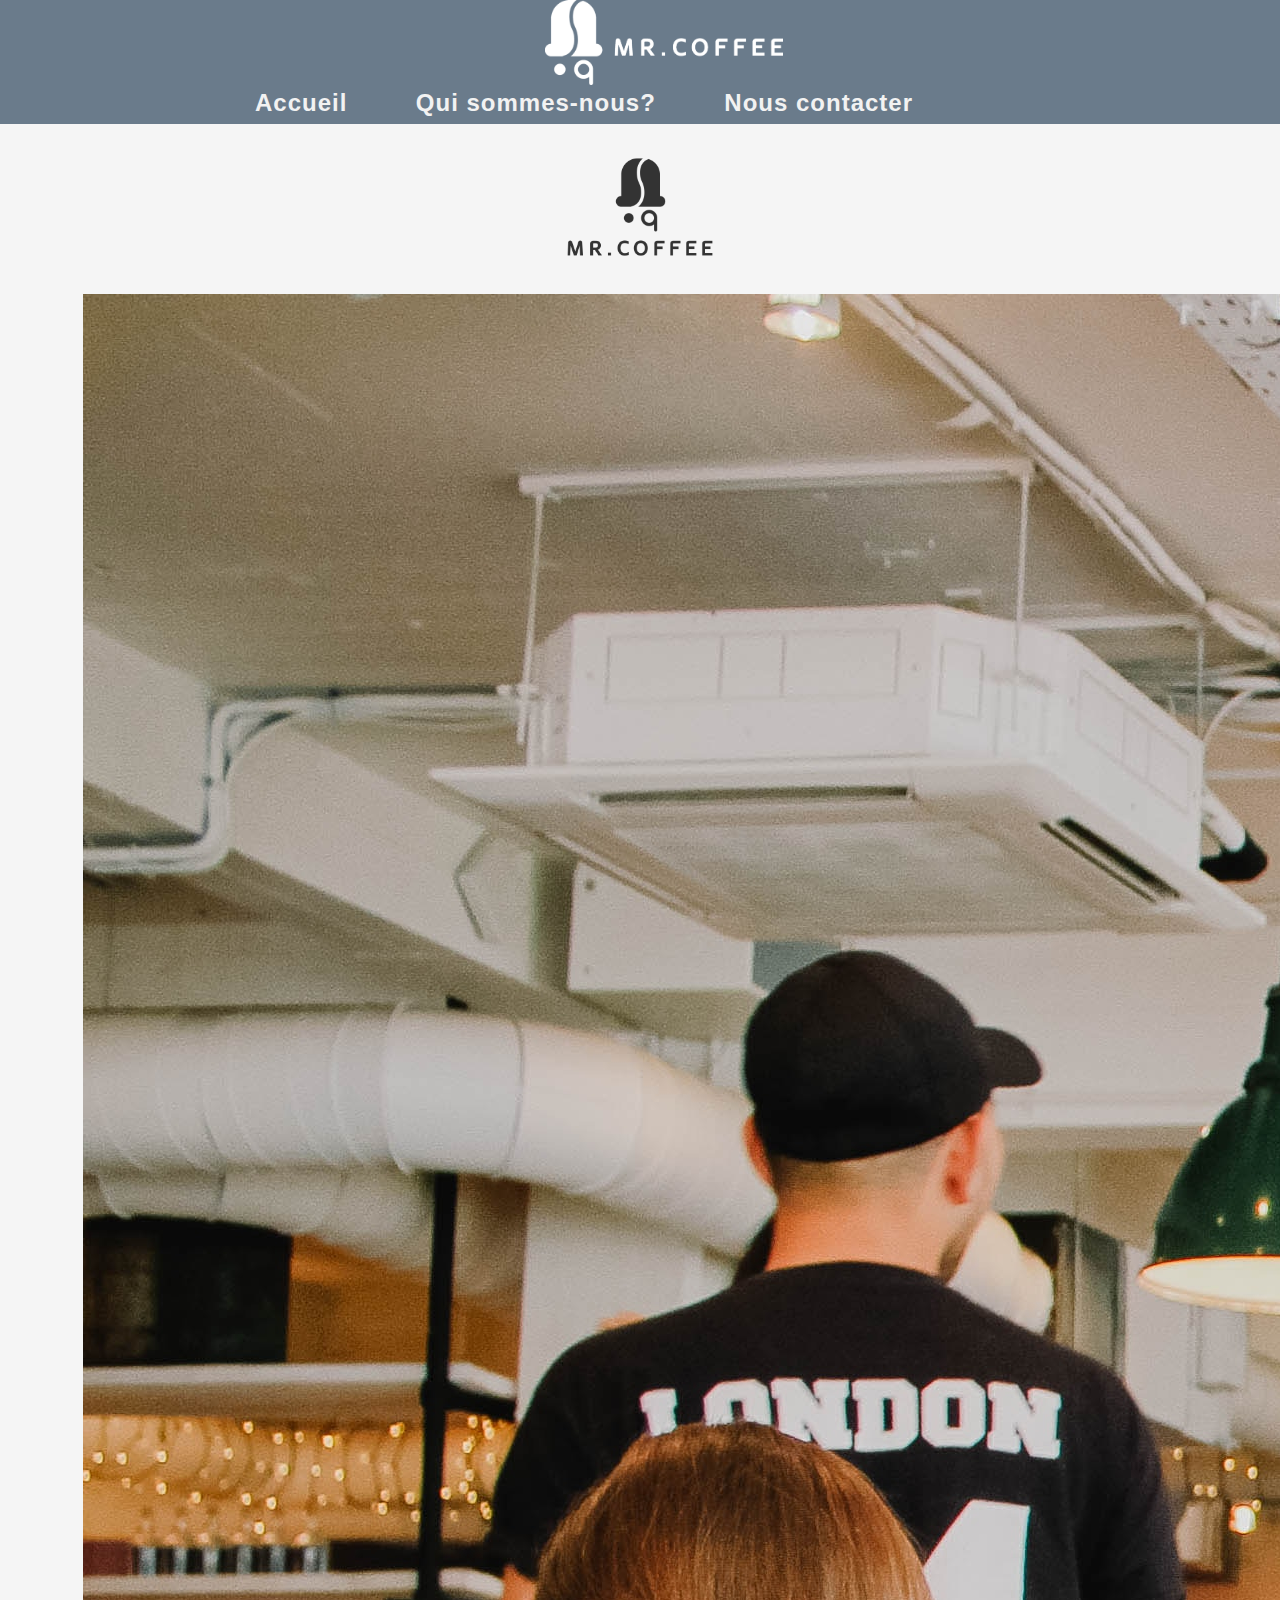
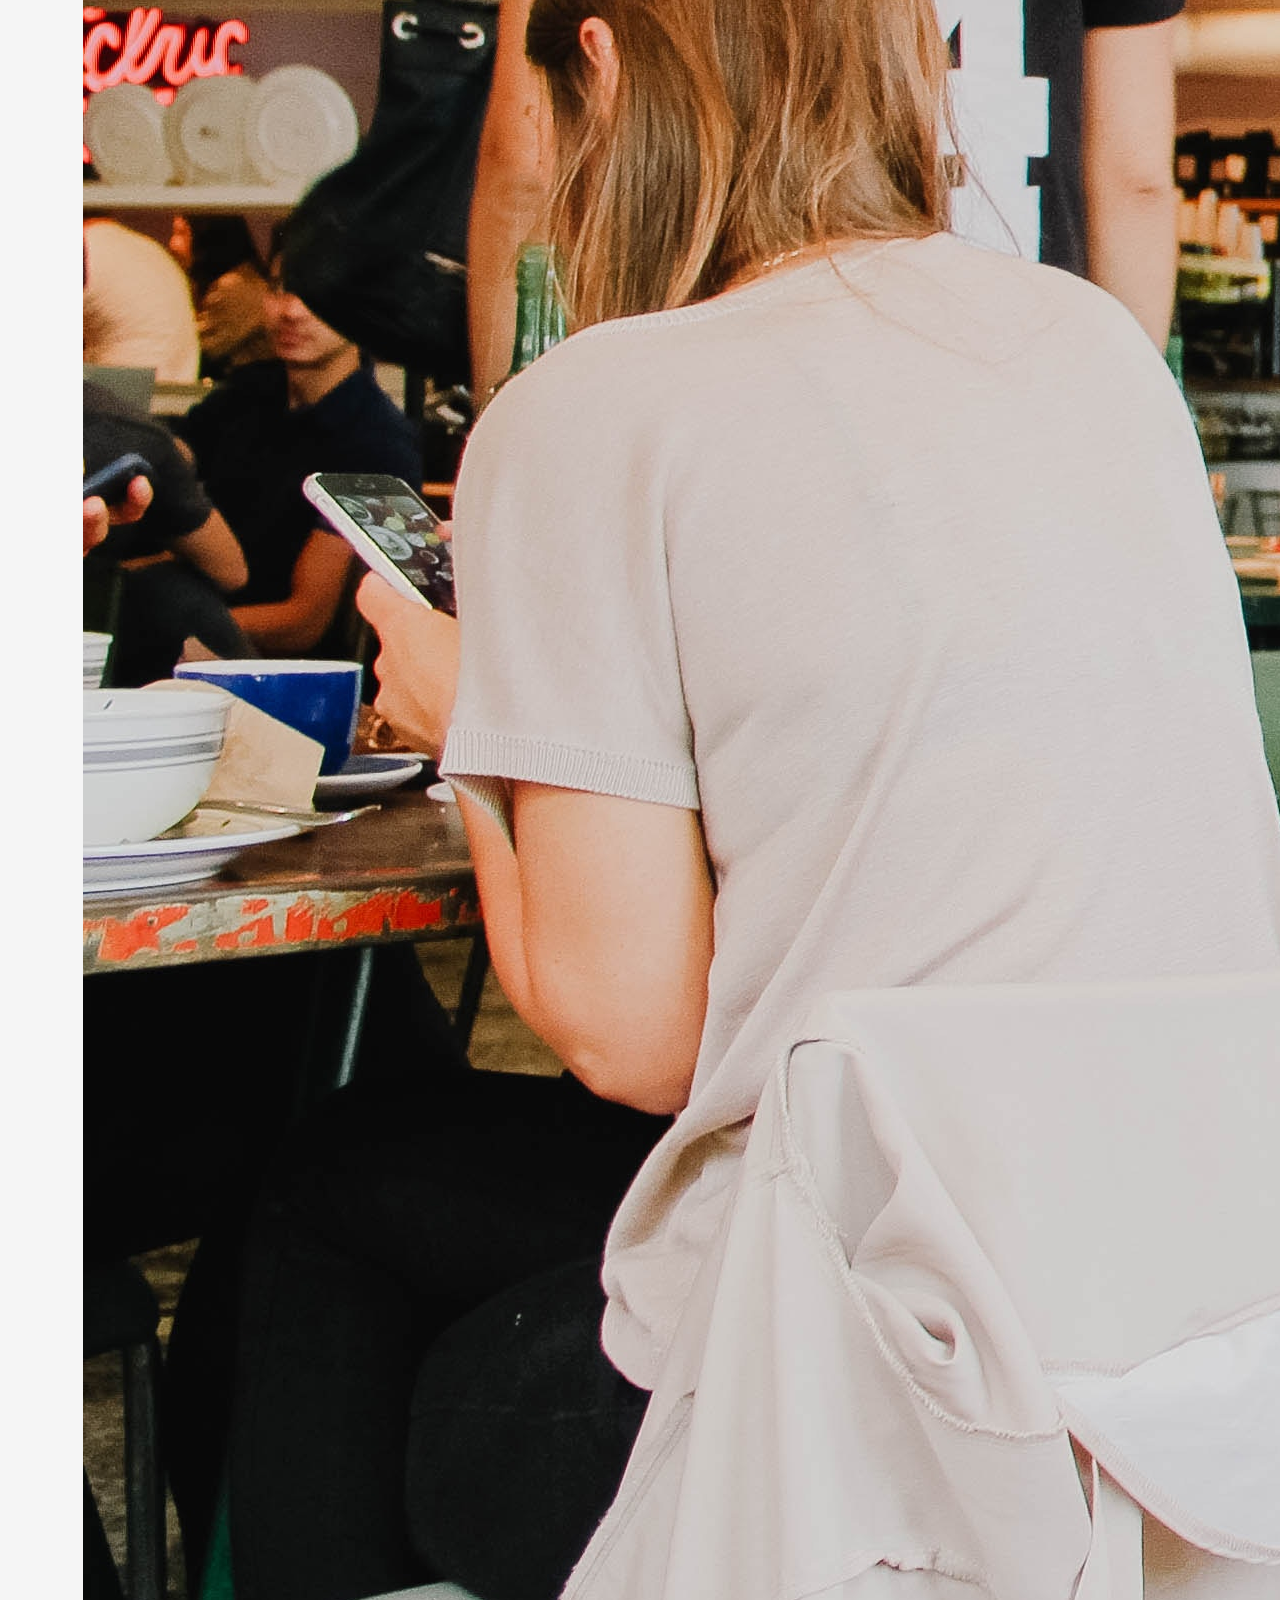
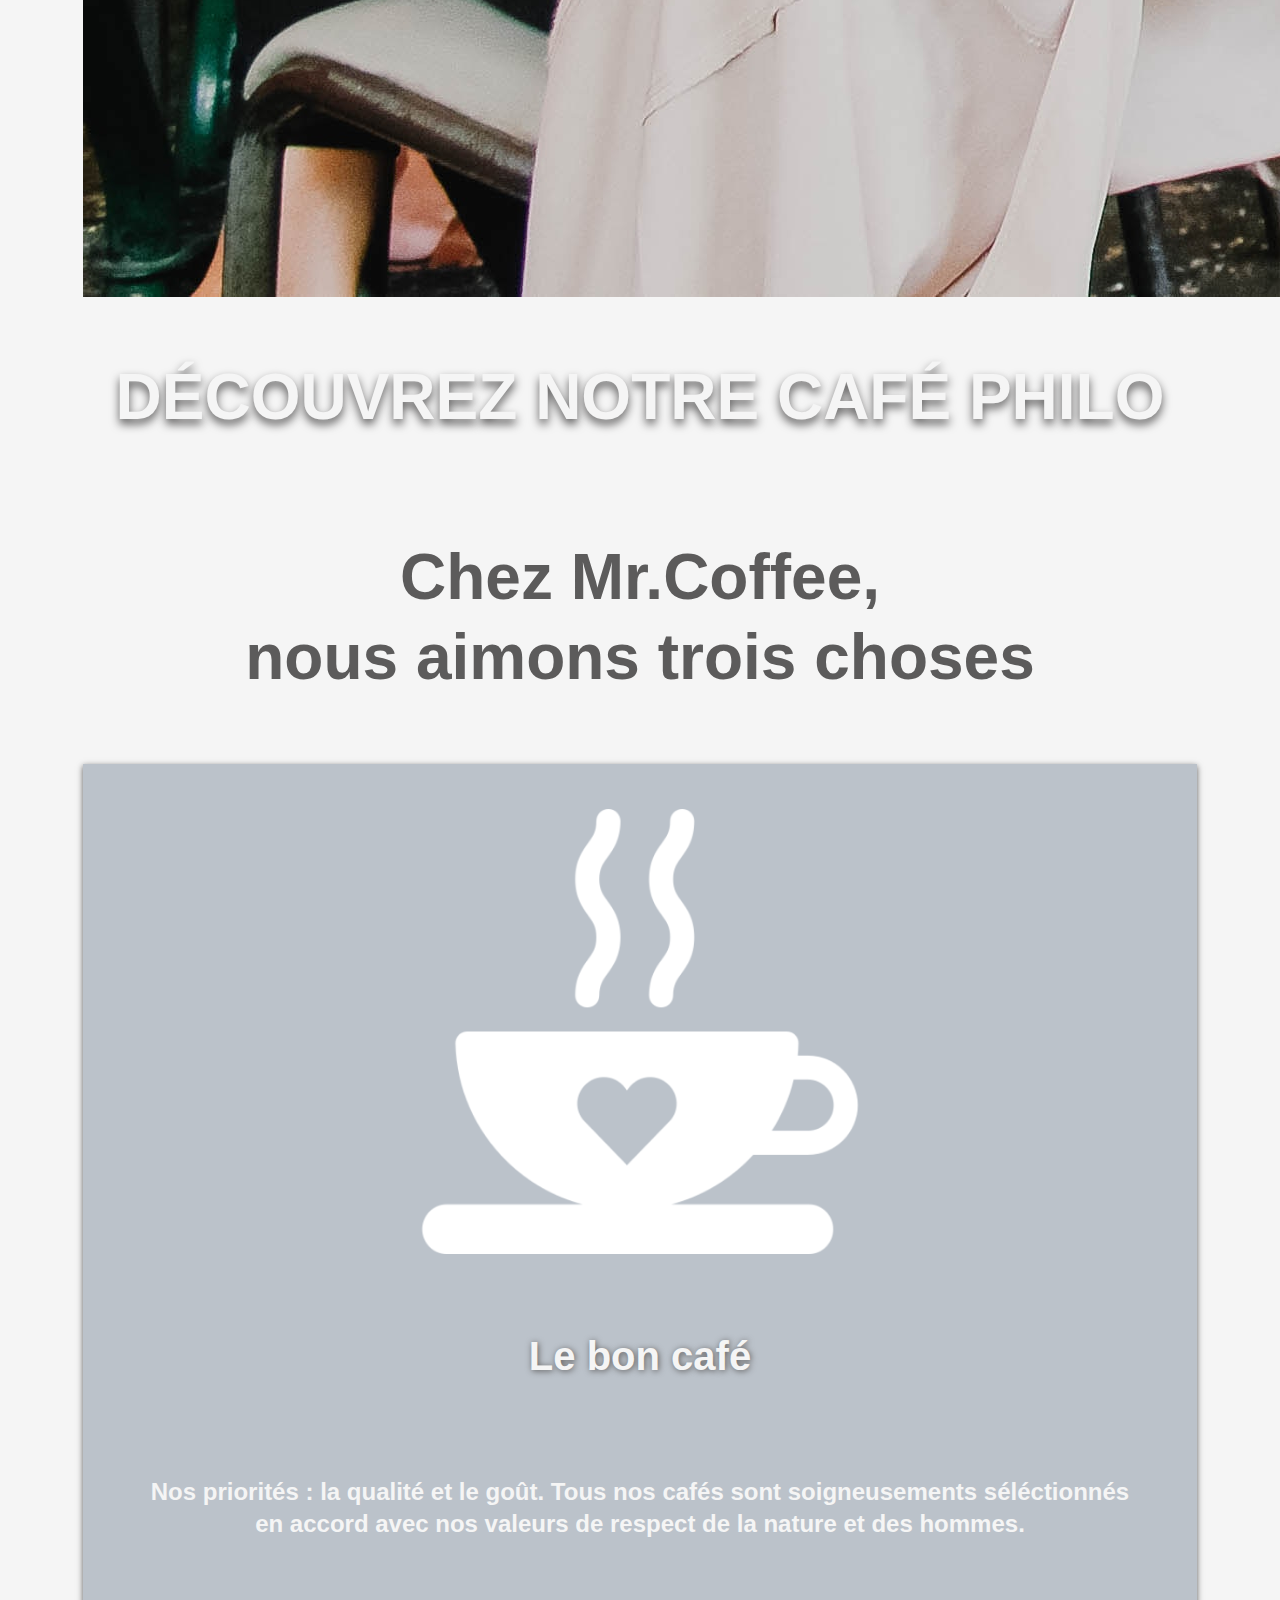
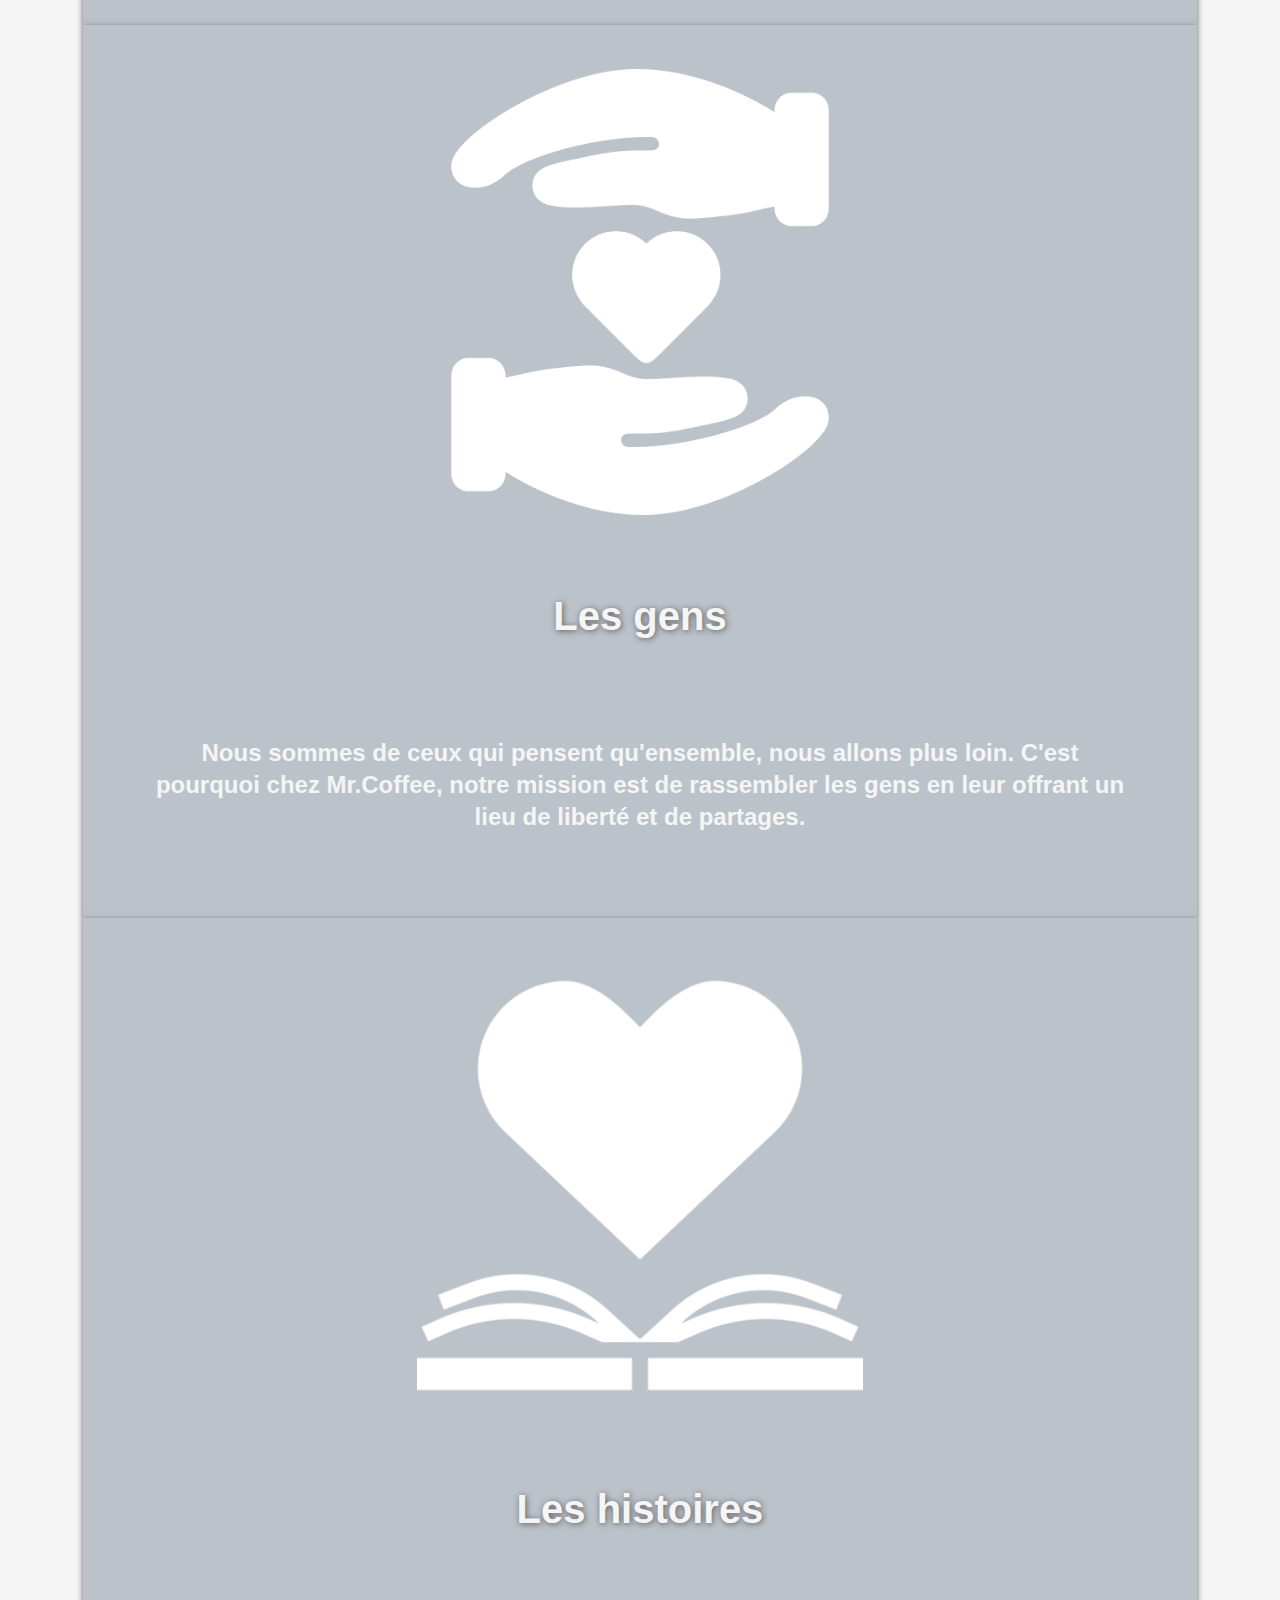
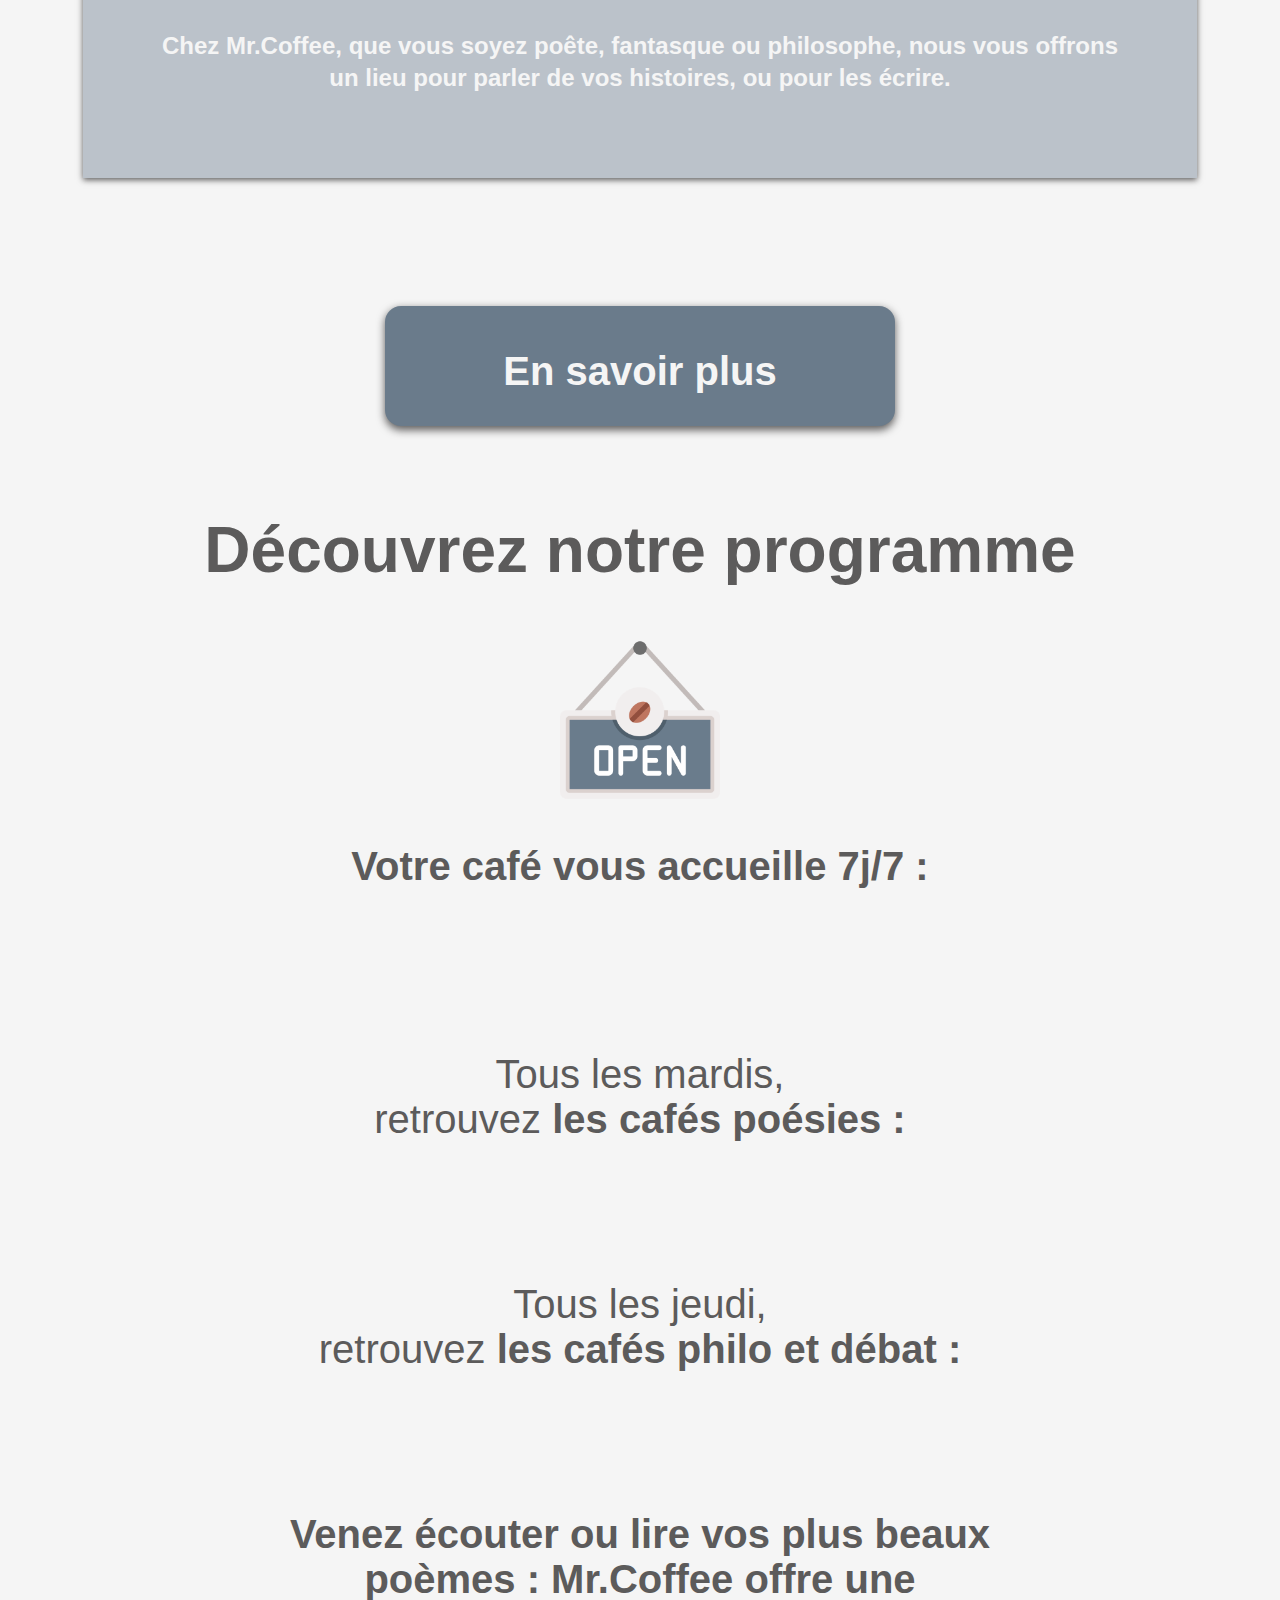
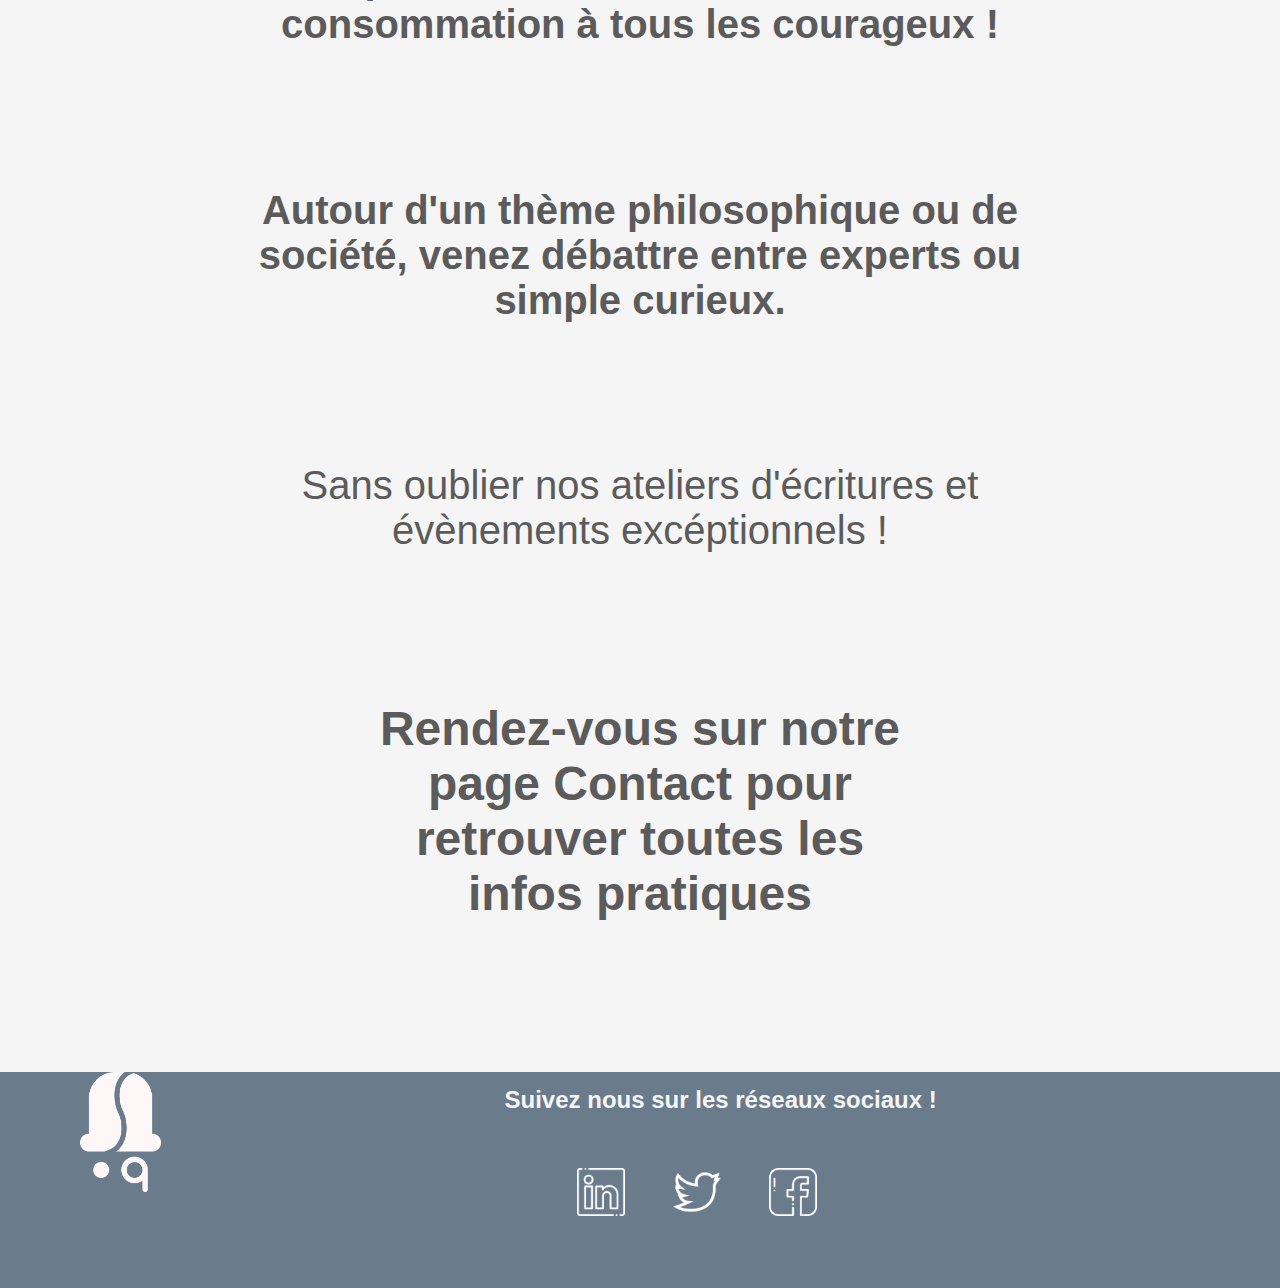
<file: index.html>
<!DOCTYPE html>
<html lang="fr">

<!-- HEAD -->
<head>
  <meta charset="UTF-8" />
  <title>Mr Coffee - Accueil</title>
  <meta name="viewport" content="width=device-width,initial-scale=1" />
  <meta name="description" content="Bienvenue chez Mr.Coffee - Une cafétéria à Paris où vous pourrez vous détendre en lisant un livre tout en buvant un café ou profiter d'un moment avec des lectures de poésie !" />
  <meta name="keywords" content="mrcoffee, mr coffee, café, cafeteria, caffeé, coffee, kaffe, poèmes, poems, poésie, poetry, books, livres, bibliothèque, bibliothek, library, paris"/>
  <link rel="stylesheet" href="application.css"/>
  <link rel="stylesheet" href="https://cdn.jsdelivr.net/npm/bootstrap@5.3.0-alpha1/dist/css/bootstrap.min.css" integrity="sha384-GLhlTQ8iRABdZLl6O3oVMWSktQOp6b7In1Zl3/Jr59b6EGGoI1aFkw7cmDA6j6gD" crossorigin="anonymous">
  <link rel="icon" href="./assets/favicon.png" />
</head>

<!-- BODY -->
<body>

    <!-- NAVBAR -->
    <nav class="navbar bg-gray-blue navbar-expand-lg">
        <div class="container-fluid">
            <a href="index.html" target ="_self"><img class="navbar-icon" src="./assets/full_logo_white.png" alt="Mr Coffee Logo" /></a>
        </div>
        <div class="navbar-links navbar-collapse text-nowrap">
            <a class="navbar-links active" href="index.html">Accueil</a>
            <a class="navbar-links" href="about.html">Qui sommes-nous?</a>
            <a class="navbar-links" href="contact.html">Nous contacter</a>
        </div>
    </nav>

    <!-- HEADER -->
    <div class="header container-fluid">
        <img class="mrcoffee-logo" src="./assets/logo_mrcoffee.png" alt="Mr Coffee Logo Dark">
    </div>

    <!-- MAIN BODY SECTION -->
    <section class="main-body-section">

        <!-- Cafeteria Photo -->
        <div class="card">
            <img src="./assets/mr_coffee_salle.jpg" class="cafe-photo" alt="Mr Coffee Café">
            <h1 class="card-heading card-img-overlay bold">DÉCOUVREZ NOTRE CAFÉ PHILO</h1>
        </div>

        <!-- 3 Modules Section -->
        <div class="container-fluid">

            <div class="row extra-margin-top extra-margin-bottom">
                <h2 class="bold">Chez Mr.Coffee,<br> nous aimons trois choses</h2>
            </div>

            <div class="row d-flex justify-content-between">
              <div class="col-3 three-thingies">
                <img class="three-thingies-icons" src="./assets/icon_cafe.png" alt="Icon: Café">
                <h4 class="bold three-thingies-padding">Le bon café</h4>
                <h5 class="bold three-thingies-padding">Nos priorités : la qualité et le goût. Tous nos cafés sont soigneusements séléctionnés en accord avec nos valeurs de respect de la nature et des hommes.</h5>
              </div>
              <div class="col-3 three-thingies">
                <img class="three-thingies-icons" src="./assets/icon_gens.png" alt="Icon: Gens">
                <h4 class="bold three-thingies-padding">Les gens</h4>
                <h5 class="bold three-thingies-padding">Nous sommes de ceux qui pensent qu'ensemble, nous allons plus loin. C'est pourquoi chez Mr.Coffee, notre mission est de rassembler les gens en leur offrant un lieu de liberté et de partages.</h5>
              </div> 
              <div class="col-3 three-thingies">
                <img class="three-thingies-icons" src="./assets/icon_histoires.png" alt="Icon: Histoires">
                <h4 class="bold three-thingies-padding">Les histoires</h4>
                <h5 class="bold three-thingies-padding">Chez Mr.Coffee, que vous soyez poête, fantasque ou philosophe, nous vous offrons un lieu pour parler de vos histoires, ou pour les écrire.</h5>
              </div>
            </div>

        </div>

        <!-- Button -->
        <div class="container align-items-center">
            <button type="button" class="button bg-gray-blue">
                <h2 class="bold">En savoir plus</h2>
            </button>
        </div>

        <!-- Cafeteria Offer -->
        <div class="container-fluid extra-padding">

            <div class="row">
                <h2 class="bold">Découvrez notre programme</h2>
            </div>

            <div class="row extra-padding align-items-end">
                <div class="col-2">
                    <img class="opening-hours-icon" src="./assets/icon_open.png" alt="Opening Hours Icon" />
                </div>
                <div class="col-2 text-nowrap">
                    <p class="opening-hours-label bold">Votre café vous accueille 7j/7 :</p> 
                </div>
                <div class="col-6"></div>
                <div class="col-6"></div>
            </div>

            <div class="row">
                <div class="col extra-padding extra-margin-h">
                    <p>Tous les mardis,<br>retrouvez <span class="bold">les cafés poésies :</span></p>
                </div>
                <div class="col extra-padding extra-margin-h">
                    <p>Tous les jeudi,<br>retrouvez <span class="bold">les cafés philo et débat :</span></p>
                </div>
            </div>

            <div class="row">
                <div class="col extra-padding extra-margin-h">
                    <p class="bold">Venez écouter ou lire vos plus beaux poèmes : Mr.Coffee offre une consommation à tous les courageux !</p>
                </div>
                <div class="col extra-padding extra-margin-h">
                    <p class="bold">Autour d'un thème philosophique ou de société, venez débattre entre experts ou simple curieux.</p>
                </div>
            </div>

            <div class="row extra-padding">
                <p>Sans oublier nos ateliers d'écritures et évènements excéptionnels !</p>
            </div>

            <div class="row extra-padding">
                <div class="col extra-margin-h extra-margin-h-more">
                    <h3>Rendez-vous sur notre page Contact pour retrouver toutes les infos pratiques</h3>  
                </div>
            </div>

        </div>

    </section>

    <!-- FOOTER -->
    <footer class="container-fluid">
        <div class="row footer bg-gray-blue align-items-center">
            <div class="col-2">
              <a href="index.html"><img class="footer-icon" src="./assets/logo_blanc.png" alt="Mr Coffee Logo White"></a>
            </div> 
            <div class="col-8">
              <div class="row text-center">
                <h5>Suivez nous sur les réseaux sociaux !</h5>
                <div class="container footer-links">
                    <a href="https://www.linkedin.com" target="_blank"><img src="./assets/logo_linkedin.png" alt="LinkedIn Logo" /></a>
                    <a href="https://twitter.com" target="_blank"><img src="./assets/logo_twitter.png" alt="Twitter Logo" /></a>
                    <a href="https://www.facebook.com" target="_blank"><img src="./assets/logo_facebook.png" alt="Facebook Logo" /></a>
                </div>
              </div>
            </div>
        </div>
    </footer>

</body>

</html>
</file>
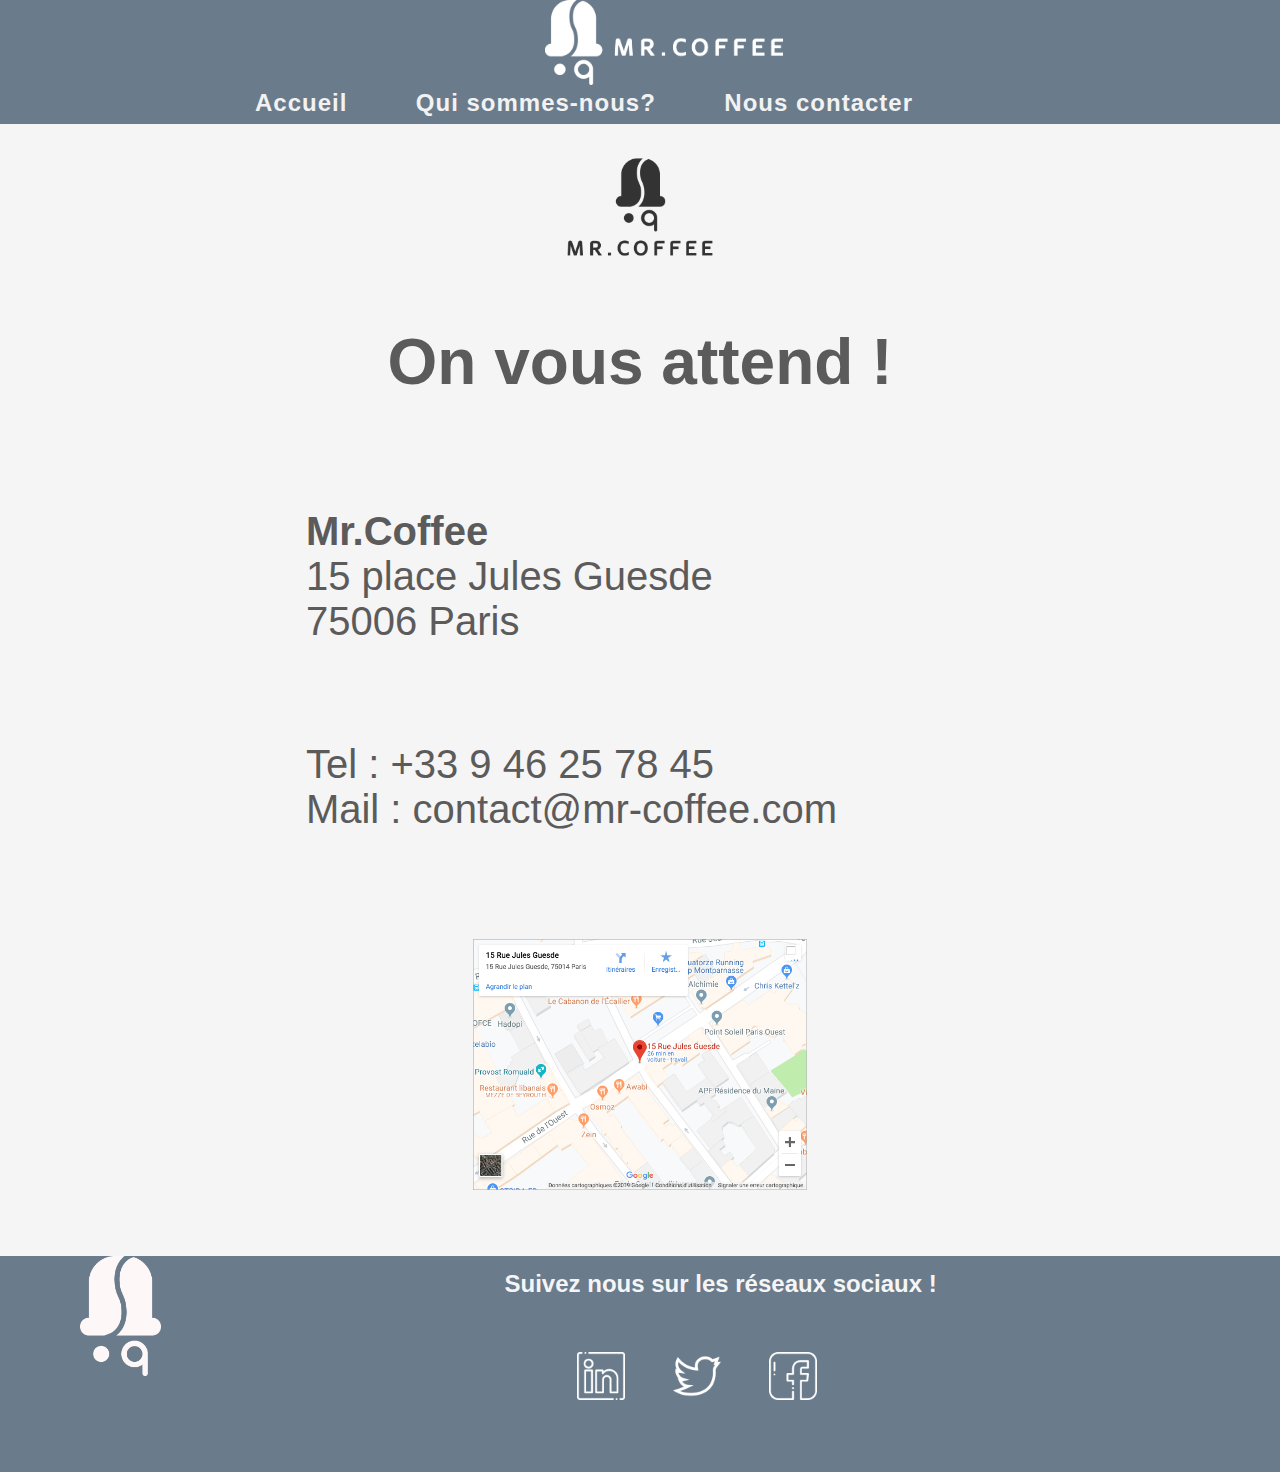
<file: contact.html>
<!DOCTYPE html>
<html lang="fr">

<!-- HEAD -->
<head>
  <meta charset="UTF-8" />
  <title>Mr Coffee - Nous contacter</title>
  <meta name="viewport" content="width=device-width,initial-scale=1" />
  <meta name="description" content="Bienvenue chez Mr.Coffee - Une cafétéria à Paris où vous pourrez vous détendre en lisant un livre tout en buvant un café ou profiter d'un moment avec des lectures de poésie !" />
  <meta name="keywords" content="mrcoffee, mr coffee, café, cafeteria, caffeé, coffee, kaffe, poèmes, poems, poésie, poetry, books, livres, bibliothèque, bibliothek, library, paris"/>
  <link rel="stylesheet" href="application.css"/>
  <link rel="stylesheet" href="https://cdn.jsdelivr.net/npm/bootstrap@5.3.0-alpha1/dist/css/bootstrap.min.css" integrity="sha384-GLhlTQ8iRABdZLl6O3oVMWSktQOp6b7In1Zl3/Jr59b6EGGoI1aFkw7cmDA6j6gD" crossorigin="anonymous">
  <link rel="icon" href="./assets/favicon.png" />
</head>

<!-- BODY -->
<body>

    <!-- NAVBAR -->
    <nav class="navbar bg-gray-blue navbar-expand-lg">
        <div class="container-fluid">
            <a href="index.html" target ="_self"><img class="navbar-icon" src="./assets/full_logo_white.png" alt="Mr Coffee Logo" /></a>
        </div>
        <div class="navbar-links navbar-collapse text-nowrap">
            <a class="navbar-links active" href="index.html">Accueil</a>
            <a class="navbar-links" href="about.html">Qui sommes-nous?</a>
            <a class="navbar-links" href="contact.html">Nous contacter</a>
        </div>
    </nav>

    <!-- HEADER -->
    <div class="header container-fluid">
        <img class="mrcoffee-logo" src="./assets/logo_mrcoffee.png" alt="Mr Coffee Logo Dark">
    </div>

    <!-- MAIN BODY SECTION -->
    <section class="main-body-section">

        <!-- CONTACT US -->
        <div class="container-fluid negative-top-margin">

          <div class="row extra-margin-bottom-2">
            <h2>On vous attend !</h2>
          </div>

          <div class="row contact-padding left">
            <div class="col-12">
              <p><span class="bold">Mr.Coffee</span><br>15 place Jules Guesde<br>75006 Paris</p><br>
              <p>Tel : +33 9 46 25 78 45 <br> Mail : contact@mr-coffee.com</p>
            </div>
          </div>

          <div class="row contact-padding extra-margin-bottom-2">
              <img class="map-snapshot" src="./assets/carte_contact.png" alt="Carte Map - Cafe Location">
          </div>

        </div>

    </section>

    <!-- FOOTER -->
    <footer class="container-fluid">
        <div class="row footer bg-gray-blue align-items-center">
            <div class="col-2">
              <a href="index.html"><img class="footer-icon" src="./assets/logo_blanc.png" alt="Mr Coffee Logo White"></a>
            </div> 
            <div class="col-8">
              <div class="row text-center">
                <h5>Suivez nous sur les réseaux sociaux !</h5>
                <div class="container footer-links">
                    <a href="https://www.linkedin.com" target="_blank"><img src="./assets/logo_linkedin.png" alt="LinkedIn Logo" /></a>
                    <a href="https://twitter.com" target="_blank"><img src="./assets/logo_twitter.png" alt="Twitter Logo" /></a>
                    <a href="https://www.facebook.com" target="_blank"><img src="./assets/logo_facebook.png" alt="Facebook Logo" /></a>
                </div>
              </div>
            </div>
        </div>
    </footer>

</body>

</html>
</file>
<file: application.css>
/* GLOBAL */

html, body {
    height: 100;
    margin: 0;
    padding: 0;
    font-size: 1rem;
    color: #5c5b5b;
    font-family: 'Avenir', sans-serif;
    background-color: #f5f5f5;
    justify-content: center;
    text-align: center;
}

.bold {
    font-weight: bold;
}

.bg-gray-blue {
    background-color: #6a7b8b;
}



/* NAVIGATION BAR */

.navbar{
    height: 7.75rem;
    color: #f5f5f5;
    padding: 0;
}

.navbar-icon {
    height: 5.3rem;
    padding-left: 3rem;
}

.navbar-links {
    margin-right: 3rem;
}

.navbar-links a {
    font-size: 1.5rem;
    font-weight: 600;
    color: #f2f2f2;
    letter-spacing: 1px;
    padding-right: 1rem;
    text-decoration: none;
}

.navbar-links a:hover {
    color: #5c5b5b;
}

.navbar-links a:active {
    color: #5c5b5b;
}



/* HEADER - MR COFFEE LOGO */

.header {
    margin-top: 0%;
    margin-bottom: 0%;
}

.mrcoffee-logo {
    width: 13%;
}



/* MAIN BODY SECTION */

.main-body-section {
    margin-right: 6.5%;
    margin-left: 6.5%;
}

.extra-padding {
    padding-top: 3%;
    padding-bottom: 3%;
    padding-left: 5%;
    padding-right: 5%;
}

.extra-margin-h {
    margin-right: 6%;
    margin-left: 6%;
}

.extra-margin-h-more {
    margin-right: 20%;
    margin-left: 20%;
}

.extra-margin-bottom {
    margin-bottom: 6%;
}

.extra-margin-bottom-2 {
    margin-bottom: 2%;
}

.extra-margin-top {
    padding-top: 2%;
}

.negative-top-margin {
    margin-top: -2.5%;
}

/* headlines @ home page & contact page */
.main-body-section h2 {
    margin-top: 5%;
    margin-bottom: 2%;
    font-size: 4rem;
    line-height: 5rem;
    color: #5c5b5b;
}

/* bottom line @ home page */
.main-body-section h3 {
    font-size: 3rem;
    color: #5c5b5b;
}

/* headlines @ gray thingies @ home page */
.main-body-section h4 {
    color: #f5f5f5;
    font-size: 2.5rem;
    text-shadow: 1px 1px 6px #5c5b5b;
}

/* text @ gray thingies @ home page */
.main-body-section h5 {
    color: #f5f5f5;
    line-height: 2rem;
    font-size: 1.5rem;
}

/* text @ home page, about page */
.main-body-section p {
    color: #5c5b5b;
    font-size: 2.5rem;
}



/* MAIN BODY SECTION ITEMS */


/* CAFETERIA PHOTO */

.card-heading {
    margin-top: 5%;
    margin-bottom: 2%;
    line-height: 5rem;
    color: #f5f5f5;
    font-size: 4rem;
    text-shadow: 0px 5px 10px #5c5b5b;
}


/* 3 THINGIES */

.three-thingies {
    background-color: #bbc2ca;
    padding-top: 4%;
    padding-bottom: 2%;
    box-shadow: 0px 2px 6px #5c5b5b;
}

.three-thingies-padding {
    padding-top: 2%;
    padding-bottom: 2%;
    padding-left: 6%;
    padding-right: 6%;
}

.three-thingies-icons {
    width: 40%;
}


/* BUTTON */

.button {
    margin-top: 8rem;
    height: 7.5rem;
    border-width: 0;
    border-radius: 1rem;
    box-shadow: 0rem 0.2rem 0.5rem #5c5b5b;
}

.button h2 {
    /* top right bottom left */
    margin: 1.5rem 7rem 1.5rem 7rem;
    font-size: 2.5rem;
    color: #f5f5f5;
}


/* CAFETERIA DESCRIPTION */

.opening-hours-icon {
    width: 10rem;
    height: 10rem;
}

.opening-hours-label {
    margin-bottom: 7%;
}


/* ABOUT US */

.left {
    justify-content: left;
    text-align: left;
}

.about-content-1 {
    margin-top: 5rem;
}

.about-content-2 {
    margin-top: 12rem;
    margin-bottom: 10rem;
}

.about-text-positioning {
    margin-top: 8rem;
    margin-right: 8rem;
}


/* CONTACT US */

.map-snapshot {
    width: 50%;
}

.contact-padding {
    padding-top: 4%;
    padding-bottom: 2%;
    padding-left: 20%;
    padding-right: 20%;
}

/* FOOTER */

.footer {
    height: 13.5rem;
}
  
.footer-icon {
    float: left;
    height: 7.5rem;
    padding-left: 5rem;
}

.footer h5 {
    color: #f5f5f5;
    line-height: 3.5rem;
    font-size: 1.5rem;
}

.footer-links {
    display: flex;
    flex-flow: row;
    justify-content: center;
}

.footer-links img {
    height: 3rem;
    width: 3rem;
    margin-right: 3rem;
}

/* MEDIA QUERIES */

@media all and (max-width: 991px) {
    .mrcoffee-logo { width: 12%; }
    .map-snapshot { width: 40%; }
    .button { margin-top: 6rem; height: 5rem; font-size: 2rem; }
    .navbar { height: 7rem; }
    .navbar-icon { height: 5rem; }
    .footer { height: 12.5rem; }
    .footer-icon { height: 7rem; }
    .contact-padding { padding-left: 15%; padding-right: 15%; }
    .about-text-positioning { margin-top: 7rem; margin-right: 7rem; }
    .about-content-2 { margin-top: 10rem; margin-bottom: 8.5rem; }
    .opening-hours-label { margin-bottom: 6%; }
    .opening-hours-icon { width: 8rem; }
    .button { margin-top: 6rem; height: 5rem; font-size: 2rem; }
    .button h2 { margin: 1.5rem 6rem 1.5rem 6rem; }
    .three-thingies-icons { width: 33%; }
    .card-heading { margin-top: 4%; font-size: 3rem; line-height: 4rem; }
    .main-body-section { margin-right: 5.5%; margin-left: 5.5%; }
    .extra-padding { padding-top: 2.5%; padding-bottom: 2.5%; padding-left: 4%; padding-right: 4%; }
    .extra-margin-h { margin-right: 5.5%; margin-left: 5.5%; }
    .extra-margin-h-more { margin-right: 17%; margin-left: 17%; }
    .extra-margin-bottom { margin-bottom: 5%; }
    .extra-margin-bottom-2 { margin-bottom: 1.75%; }
    .extra-margin-top { padding-top: 1.75%; }
    .negative-top-margin { margin-top: -2.25%; }
    .main-body-section h2 { margin-top: 4.5%; margin-bottom: 1.75%; font-size: 3.75rem; line-height: 4.5rem; }
    .main-body-section h3 { font-size: 2.8rem; }
    .main-body-section h4 { font-size: 2.25rem; }
    .main-body-section h5 { line-height: 1.8rem; font-size: 1.3rem; }
    .main-body-section p { font-size: 2.25rem; }

}
  
@media all and (max-width: 767px) {
    .mrcoffee-logo { width: 11%; }
    .map-snapshot { width: 35%; }
    .navbar { height: 6rem; }
    .navbar-icon { height: 4.5rem; }
    .footer { height: 11.5rem; }
    .footer h5 { line-height: 3rem ;}
    .footer-icon { height: 6.5rem; padding-left: 4rem; }
    .contact-padding { padding-top: 3%; padding-bottom: 2%; padding-left: 12%; padding-right: 12%; }
    .about-text-positioning { margin-top: 6rem; margin-right: 6rem; }
    .about-content-2 { margin-top: 8rem; margin-bottom: 7rem; }
    .opening-hours-label { margin-bottom: 4%; }
    .opening-hours-icon { width: 6rem; }
    .button { margin-top: 4rem; height: 3.5rem; font-size: 1.5rem; }
    .button h2 { margin: 1rem 3rem 1rem 3rem; font-size: 2rem; }
    .three-thingies { padding-top: 3%; padding-bottom: 1.5%; }
    .three-thingies-padding { padding-top: 1.5%; padding-bottom: 1.5%; padding-left: 4.5%; padding-right: 4.5%; }
    .three-thingies-icons { width: 28%; }
    .card-heading { font-size: 2.5rem; }
    .navbar-links { margin-right: 2.5rem; }
    .main-body-section { margin-right: 4.5%; margin-left: 4.5%; }
    .extra-padding { padding-top: 2.5%; padding-bottom: 2.5%; padding-left: 4%; padding-right: 4%; }
    .extra-margin-h { margin-right: 5%; margin-left: 5%; }
    .extra-margin-h-more { margin-right: 14%; margin-left: 14%; }
    .extra-margin-bottom { margin-bottom: 4.5%; }
    .extra-margin-bottom-2 { margin-bottom: 1.5%; }
    .extra-margin-top { padding-top: 1.5%; }
    .negative-top-margin { margin-top: -1.9%; }
    .main-body-section h2 { margin-top: 4%; margin-bottom: 1.5%; font-size: 3.5rem; line-height: 4rem; }
    .main-body-section h3 { font-size: 2.6rem; }
    .main-body-section h4 { font-size: 2rem; }
    .main-body-section h5 { line-height: 1.6rem; font-size: 1.15rem; }
    .main-body-section p { font-size: 2rem; }
}
  
@media all and (max-width: 575px) {
    .mrcoffee-logo { width: 10%; }
    .map-snapshot { width: 33%; }
    .navbar { height: 5rem; }
    .navbar-icon { height: 4rem; padding-left: 2rem }
    .footer { height: 10.5rem; }
    .footer-icon { height: 5.5rem; padding-left: 3rem; }
    .footer h5 { line-height: 2.5rem ;}
    .footer-links img { height: 2rem; width: 2rem; margin-right: 2rem; }
    .contact-padding { padding-top: 3%; padding-bottom: 1%; padding-left: 8%; padding-right: 8%; }
    .about-text-positioning { margin-top: 4rem; margin-right: 4rem; }
    .about-content-2 { margin-top: 6rem; margin-bottom: 5rem; }
    .opening-hours-label { margin-bottom: 3%; }
    .opening-hours-icon { width: 4rem; }
    .button { margin-top: 3rem; height: 2.5rem; font-size: 1rem; }
    .button h2 { margin: 0.75rem 3rem 0.75rem 3rem; font-size: 1.5rem; }
    .three-thingies { padding-top: 3%; padding-bottom: 1.5%; }
    .three-thingies-padding { padding-top: 1%; padding-bottom: 1%; padding-left: 3.5%; padding-right: 3.5%; }
    .three-thingies-icons { width: 25%; }
    .card-heading { margin-top: 3%; font-size: 2.5rem; line-height: 3rem; }
    .navbar-links { margin-right: 2rem; }
    .main-body-section { margin-right: 4%; margin-left: 4%; }
    .extra-padding { padding-top: 2%; padding-bottom: 2%; padding-left: 3.25%; padding-right: 3.25%; }
    .extra-margin-h { margin-right: 4.5%; margin-left: 4.5%; }
    .extra-margin-h-more { margin-right: 11%; margin-left: 11%; }
    .extra-margin-bottom { margin-bottom: 4%; }
    .extra-margin-bottom-2 { margin-bottom: 1.25%; }
    .extra-margin-top { padding-top: 1.25%;  }
    .negative-top-margin { margin-top: -1.65%; }
    .main-body-section h2 { margin-top: 3.5%; margin-bottom: 1.25%; font-size: 3rem; line-height: 3.75rem; }
    .main-body-section h3 { font-size: 2.3rem; }
    .main-body-section h4 { font-size: 1.75rem; }
    .main-body-section h5 { line-height: 1.4rem; font-size: 1rem; }
    .main-body-section p { font-size: 1.75rem; }
}
</file>
